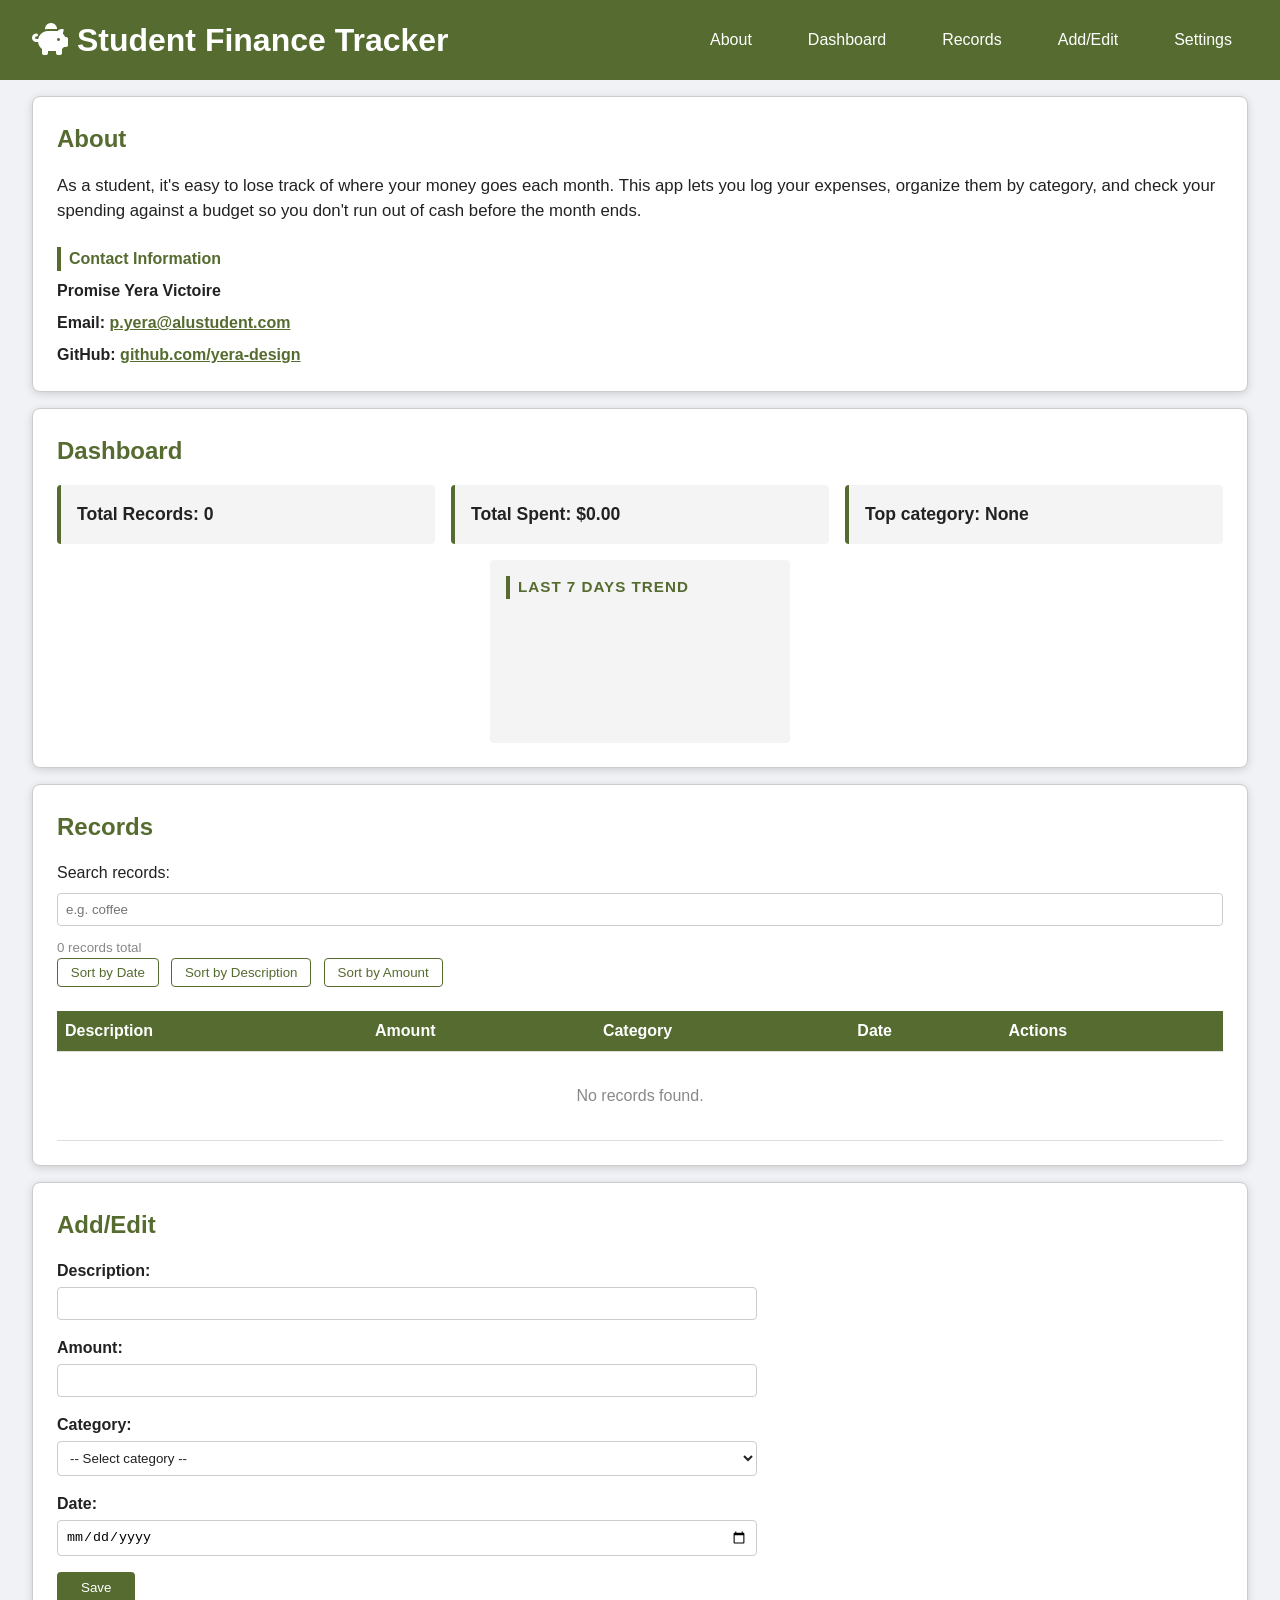
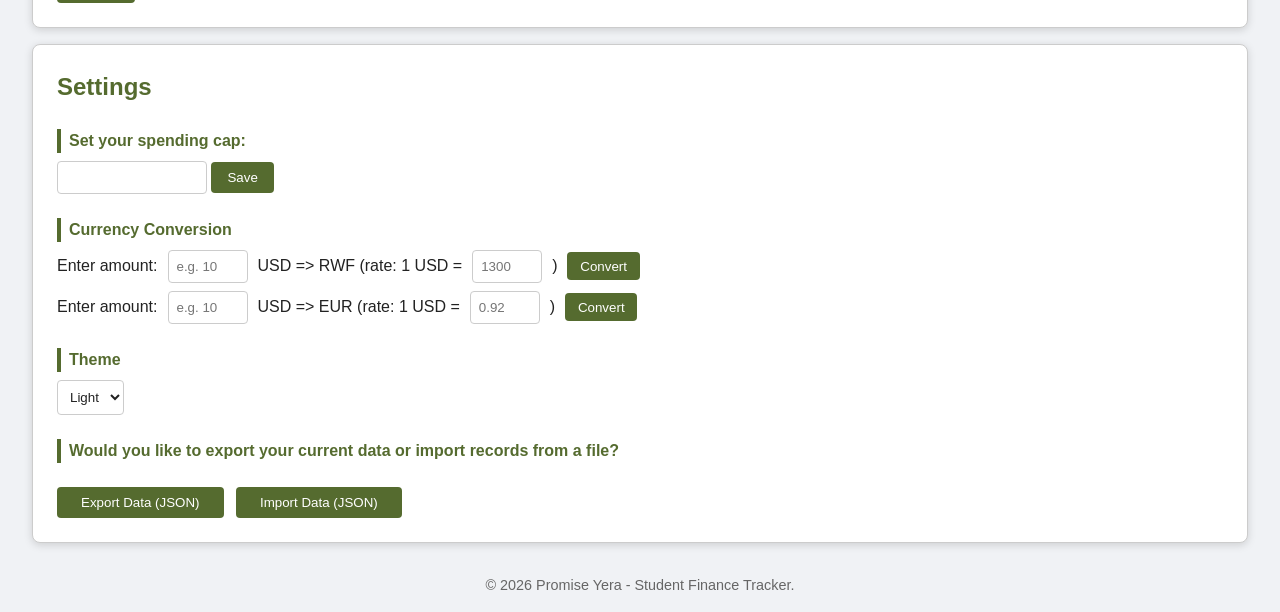
<file: index.html>
<!DOCTYPE html>
<html lang="en">
<head>
    <meta charset="UTF-8">
    <meta name="viewport" content="width=device-width, initial-scale=1.0">
    <title>Student Finance Tracker</title>
    <link rel = "stylesheet" href = "styles/style.css">
    <link rel="stylesheet" href="https://cdnjs.cloudflare.com/ajax/libs/font-awesome/6.5.0/css/all.min.css">
<body>
    <!-- skip link so people using keyboard/screen readers don't have to tab through all the nav links every time -->
    <a href="#main">Skip to main content</a>
    <header>
     <h1><i class="fas fa-piggy-bank"></i> Student Finance Tracker</h1>
  <!-- nav links, each one jumps to a section below using the matching id -->
    <nav>
      <ul>
        <li><a href="#about">About</a></li>
        <li><a href="#dashboard">Dashboard</a></li>
        <li><a href="#records">Records</a></li>
        <li><a href="#add-edit">Add/Edit</a></li>
        <li><a href="#settings">Settings</a></li>
     </ul>
   </nav>
 </header>
<main id = "main">
    <!-- about section tells the user what this app is for and how to contact me -->
    <section id="about">
       <h2>About</h2>
          <p style="font-size:1.05rem; margin-bottom:1rem;">
           As a student, it's easy to lose track of where your money goes each month.
           This app lets you log your expenses, organize them by category, and check 
           your spending against a budget so you don't run out of cash before the month ends.
           </p>

    <p class="section-heading">Contact Information</p>
     <ul style="list-style:none; margin-top:0.5rem;">
      <li style="margin-bottom:0.5rem;"><strong>Promise Yera Victoire </strong> </li>
      <li style="margin-bottom:0.5rem;">
        <strong>Email:</strong> <a href="mailto:p.yera@alustudent.com" style="color:darkolivegreen; font-weight:bold;">p.yera@alustudent.com</a>
    </li>
    <li>
        <strong>GitHub:</strong> <a href="https://github.com/yera-design" style="color:darkolivegreen; font-weight:bold;">github.com/yera-design</a>
  </li>
</ul>
</section>

    <section id="dashboard">
      <h2>Dashboard</h2>
      <div id="stat-cards">
        <p>Total Records: <span id="total-records">0</span></p>
        <p>Total Spent: <span id="total-expenses">0.00</span></p>
        <p>Top category: <span id="top-category">None</span></p>
        <p id="cap-message" role="status" aria-live="polite"></p>
     </div>
     <div id="trend-chart">
        <h3>Last 7 Days Trend</h3>
     <div id="trend-placeholder" style="display:flex; align-items:flex-end; justify-content:center; height:120px; gap:4px; padding:10px 0;">Coming soon</div>
  </div>
</section>

    <section id = "records">
        <h2>Records</h2>
        <label for="search-records">Search records:</label>
        <input type="text" id="search-records" placeholder="e.g. coffee">
        <small id="search-count" style="color:#888; display:block; margin-top:0.25rem;"></small>

        <!--These buttons allow users to sort the records table by different criteria-->
        <button type="button" id="sort-date">Sort by Date</button>
        <button type="button" id="sort-description">Sort by Description</button>
        <button type="button" id="sort-amount">Sort by Amount</button>
    <table id="records-table">
        <thead>
            <!-- scope="col" tells screen readers which header applies to each column -->
            <tr>
                <th scope="col">Description</th>
                <th scope="col">Amount</th>
                <th scope="col">Category</th>
                <th scope="col">Date</th>
                <th scope="col">Actions</th>
            </tr>
        </thead>
        <tbody>
    <!-- JS will add one <tr> per record here, each with Edit/Delete buttons in the Actions column -->
  </tbody>
</table>

    </section>

    <section id = "add-edit">
        <h2>Add/Edit</h2>
    <!--this form is used for both adding new records and edit existing ones-->    
    <form id="record-form">
        <label for="description">Description:</label>
        <input type="text" id="description" required>

        <label for="amount">Amount:</label>
        <input type="text" id="amount" required>

        <label for="category">Category:</label>
        <select id="category" required>
            <option value="">-- Select category --</option>
            <option value="Food">Food</option>
            <option value="Books">Books</option>
            <option value="Transport">Transport</option>
            <option value="Entertainment">Entertainment</option>
            <option value="Fees">Fees</option>
            <option value="Other">Other</option>
        </select>

        <label for="date">Date:</label>
        <input type="date" id="date" required>
        <p id="form-message" role="status" aria-live="polite"></p>
        <button type="submit">Save</button>
    </form>
    </section>
  <section id="settings">
  <h2>Settings</h2>

  <!-- spending cap -->
  <p class="section-heading">Set your spending cap:</p>
  <input type="text" id="spending-cap" style="width:150px;">
  <button type="button" id="save-settings">Save</button>

  <!-- currency conversion -->
  <p class="section-heading">Currency Conversion</p>

  <div style="margin-top:0.5rem; display:flex; align-items:center; gap:10px; flex-wrap:wrap;">
    <span>Enter amount:</span>
    <input type="text" id="convert-amount" placeholder="e.g. 10" style="width:80px;">
    <span>USD => RWF (rate: 1 USD =</span>
    <input type="text" id="currency-rate-1" placeholder="1300" style="width:70px;">
    <span>)</span>
    <button type="button" id="convert-rwf">Convert</button>
    <span id="rwf-result" style="font-weight:bold; color:darkolivegreen;"></span>
  </div>

  <div style="margin-top:0.5rem; display:flex; align-items:center; gap:10px; flex-wrap:wrap;">
    <span>Enter amount:</span>
    <input type="text" id="convert-amount-eur" placeholder="e.g. 10" style="width:80px;">
    <span>USD => EUR (rate: 1 USD =</span>
    <input type="text" id="currency-rate-2-eur" placeholder="0.92" style="width:70px;">
    <span>)</span>
    <button type="button" id="convert-eur">Convert</button>
    <span id="eur-result" style="font-weight:bold; color:darkolivegreen;"></span>
  </div>

  <!-- theme toggle -->
  <p class="section-heading">Theme</p>
  <select id="theme-toggle">
    <option value="light">Light</option>
    <option value="dark">Dark</option>
  </select>

  <!-- import/export -->
  <div style="margin-top:1.5rem;">
    <p class="section-heading">Would you like to export your current data or import records from a file?</p>
    <div style="margin-top:0.5rem;">
      <button type="button" id="export-json">Export Data (JSON)</button>
      <button type="button" id="import-json">Import Data (JSON)</button>
    </div>
  </div>
</section>
</main>
<footer>
    <p>&copy;  2026 Promise Yera - Student Finance Tracker.</p>   
</footer>
<script src="scripts/script.js"></script>
</body> 
</html>
</file>
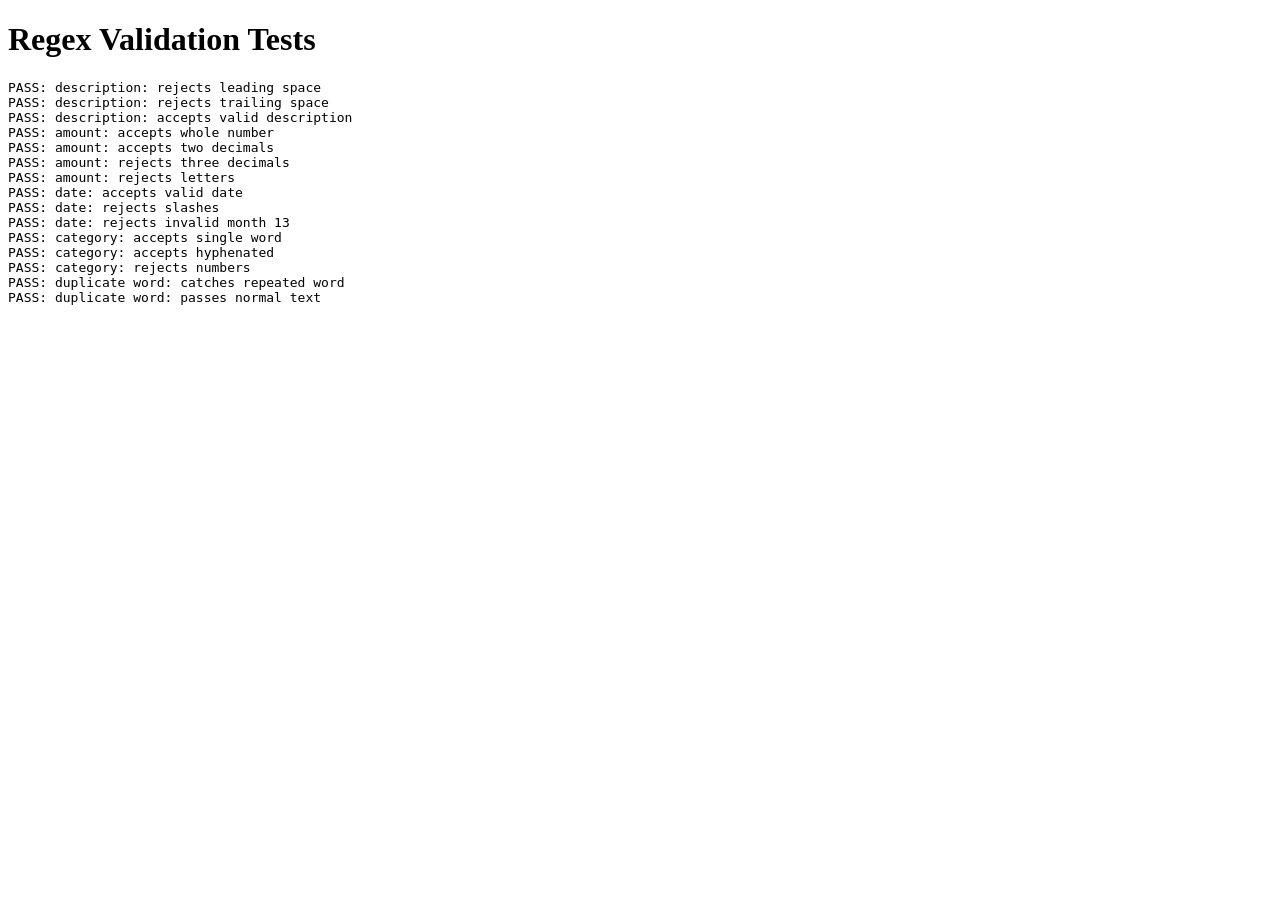
<file: tests.html>
<!DOCTYPE html>
<html lang="en">
<head>
  <meta charset="UTF-8">
  <title>Regex Tests</title>
</head>
<body>
  <h1>Regex Validation Tests</h1>
  <pre id="results"></pre>

  <script>
    const results = [];
    // this is a simple test function that logs the test name and whether it passed or failed
    function test(name, condition) {
      results.push((condition ? "PASS" : "FAIL") + ": " + name);
    }

    // this tests the regex patterns used for validating transaction records in the app
    const descriptionPattern = /^\S(?:.*\S)?$/;
    test("description: rejects leading space", !descriptionPattern.test(" lunch"));
    test("description: rejects trailing space", !descriptionPattern.test("lunch "));
    test("description: accepts valid description", descriptionPattern.test("Lunch at cafeteria"));

    // this tests the amount pattern which allows whole numbers and decimals with up to 2 places
    const amountPattern = /^(0|[1-9]\d*)(\.\d{1,2})?$/;
    test("amount: accepts whole number", amountPattern.test("12"));
    test("amount: accepts two decimals", amountPattern.test("12.50"));
    test("amount: rejects three decimals", !amountPattern.test("12.999"));
    test("amount: rejects letters", !amountPattern.test("abc"));

    // this tests the date pattern
    const datePattern = /^\d{4}-(0[1-9]|1[0-2])-(0[1-9]|[12]\d|3[01])$/;
    test("date: accepts valid date", datePattern.test("2025-09-29"));
    test("date: rejects slashes", !datePattern.test("2025/09/29"));
    test("date: rejects invalid month 13", !datePattern.test("2025-13-01"));

    // this tests the category pattern which allows letters, spaces, and hyphens but no numbers
    const categoryPattern = /^[A-Za-z]+(?:[ -][A-Za-z]+)*$/;
    test("category: accepts single word", categoryPattern.test("Food"));
    test("category: accepts hyphenated", categoryPattern.test("Non-Food"));
    test("category: rejects numbers", !categoryPattern.test("Food123"));

    // advanced: duplicate word pattern
    const duplicateWordPattern = /\b(\w+)\s+\1\b/;
    test("duplicate word: catches repeated word", duplicateWordPattern.test("the the meeting"));
    test("duplicate word: passes normal text", !duplicateWordPattern.test("the meeting"));

    document.getElementById("results").textContent = results.join("\n");
  </script>
</body>
</html>
</file>
<file: styles/style.css>
/*this is for removing browser spacing and make sizing more predictable*/
* {
  margin: 0;
  padding: 0;
  box-sizing: border-box;
}
html {
  scroll-behavior: smooth;
}
/* Setting the main font, text color, and comfortable line spacing for readability */
body {
  font-family: Arial, sans-serif;
  line-height: 1.5;
  color: #222;
  background: #f0f2f5;
}
/* this hides the skip link off-screen until it receives keyboard focus */
a[href="#main"] {
  position: absolute;
  left: -9999px;
  top: 0;
  background: #000;
  color: #fff;
  padding: 10px;
}
/* this makes the skip link visible when a keyboard user tabs to it */
a[href="#main"]:focus {
  left: 10px;
}
/*This is for styling the page header*/
header {
  background: darkolivegreen;
  color: #fff;
  padding: 1rem 2rem;
  display: flex;
  align-items: center;
  justify-content: space-between;
  position: sticky;
  top: 0;
  z-index: 100;
}
/*this removes bullet points and set the navigation background color*/
nav ul {
  list-style: none;
  background: transparent;
  display: flex;
  gap: 1.5rem;
}
/* this adds separation between nav items on small screens.*/
nav li {
  border-bottom: none;
}
/*this make nav links fill the available space for easier clicking. */
nav a {
  display: block;
  color: #fff;
  text-decoration: none;
  padding: 0.75rem 1rem;
}
/* this provides visual feedback when user hovers over a menu item */
nav a:hover {
  background:  #2c3e50;
}
/* this is for switching nav links to an horizontal layout on larger screens */
@media (max-width: 768px) {
  header {
    flex-direction: column;
    align-items: flex-start;
    gap: 0.3rem;
    padding: 0.75rem 1rem;
  }

  nav ul {
    display: flex;
    flex-wrap: nowrap;
    gap: 0;
  }

  nav a {
    padding: 0.3rem 0.4rem;
    font-size: 0.75rem;
  }

  header h1 {
    font-size: 1.1rem;
  }

  section {
    margin: 0.5rem 1rem;
    padding: 1rem;
  }

  form input,
  #category {
    width: 100%;
  }

  #stat-cards {
    flex-direction: column;
  }
}
/*this adds spacing around each content section and a light border to separate them visually */
section {
  padding: 1.5rem;
  margin: 1rem 2rem;
  border-radius: 8px;
  box-shadow: 0 2px 8px rgba(0,0,0,0.15);
  border: 1px solid #ccc;
  background: #fff;
}
/*this styles headings to make them stand out. */
section h2 {
  margin-bottom: 1rem;
  color: darkolivegreen;
}
/* this places form labels above their related inputs. */
form label {
  display: block;
  font-weight: bold;
  margin-top: 1rem;
  margin-bottom: 0.25rem;
}
/* this gives form fields a clean and consistent appearance. */
form input {
  width: 60%;
  padding: 0.5rem;
  border: 1px solid #ccc;
  border-radius: 4px;
}
/* this styles form buttons */
form button {
  display: block;
  margin-top: 1rem;
  padding: 0.5rem 1.5rem;
  background: darkolivegreen;
  color: #fff;
  border: none;
  border-radius: 4px;
  cursor: pointer;
}
/* this changes button color when hovered over */
form button:hover {
  background: #2c3e50;
}
/* this makes the records table span the available width */
table {
  width: 100%;
  border-collapse: collapse;
  margin-top: 1rem;
}
/* this adds spacing and borders to table cells for readability */
th, 
td {
  padding: 0.5rem;
  text-align: left;
  border-bottom: 1px solid #ddd;
}
/* this highlights the table header row */
thead {
  background: darkolivegreen;
  color: #fff;
}
/* this enables horizontal scrolling if the table becomes too wide */
section#records {
  overflow-x: auto;
}
/* this styles the search input used to filter records */
#search-records {
  width: 100%;
  padding: 0.5rem;
  margin: 0.5rem 0;
  border: 1px solid #ccc;
  border-radius: 4px;
}
/* applying shared styling for the sorting buttons */
#sort-date,
#sort-description,
#sort-amount {
  padding: 0.4rem 0.8rem;
  margin-right: 0.5rem;
  margin-bottom: 0.5rem;
  border: 1px solid darkolivegreen;
  background: #fff;
  color: darkolivegreen;
  border-radius: 4px;
  cursor: pointer;
}
/* this inverts colors when a sorting button is hovered */
#sort-date:hover,
#sort-description:hover,
#sort-amount:hover {
  background: darkolivegreen;
  color: #fff;
}
/* Arranging settings labels clearly above their inputs */
#settings label {
  display: block;
  font-weight: bold;
  margin-top: 1rem;
  margin-bottom: 0.25rem;
}
/* Styling settings input fields consistently */
#settings input {
  width: 100%;
  padding: 0.5rem;
  border: 1px solid #ccc;
  border-radius: 4px;
}
/* Styling the import and export action buttons */
#export-json,
#import-json {
  margin-top: 1rem;
  margin-right: 0.5rem;
  padding: 0.5rem 1.5rem;
  background: darkolivegreen;
  color: #fff;
  border: none;
  border-radius: 4px;
  cursor: pointer;
}
/* this changes button color on hover for better interaction feedback */
#export-json:hover,
#import-json:hover {
  background: #2c3e50;
}
/* makes the dashboard heading take full width so stat cards start below it */
#dashboard h2 {
  width: 100%;
}
/* Adding smooth hover and interaction transitions */
nav a,
form button,
#sort-date,
#sort-description,
#sort-amount,
#export-json,
#import-json {
  transition: background-color 0.2s ease, color 0.2s ease;
}
/* Making focused elements clearly visible for keyboard users */
a:focus,
button:focus,
input:focus {
  outline: 3px solid darkolivegreen;
  outline-offset: 2px;
}
/* Adjusting spacing and heading size for very small screens */
@media (max-width: 360px) {
  header h1 {
    font-size: 1.3rem;
  }

  section {
    padding: 1rem;
  }
}
/* dark mode styles applied when body has dark-mode class */
body.dark-mode {
  background: #0d0d0d;
  color: #e0e0e0;
}

body.dark-mode header {
  background: #111111;
  border-bottom: 1px solid #222;
}

body.dark-mode nav ul {
  background: transparent;
}

body.dark-mode section {
  background: #1a1a1a;
  border: 1px solid #222;
  box-shadow: 0 2px 8px rgba(0,0,0,0.4);
}

body.dark-mode #stat-cards p {
  background: #222;
  color: #e0e0e0;
}

body.dark-mode #trend-chart {
  background: transparent;
  border: none;
}

body.dark-mode #trend-chart h3 {
  color: #a8c060;
}

body.dark-mode table {
  color: #e0e0e0;
}

body.dark-mode td {
  border-bottom: 1px solid #2a2a2a;
}

body.dark-mode thead {
  background: #2a3a1a;
}

body.dark-mode form input,
body.dark-mode #settings input,
body.dark-mode #search-records,
body.dark-mode #category {
  background: #1a1a1a;
  color: #e0e0e0;
  border: 1px solid #333;
}

body.dark-mode section h2,
body.dark-mode section h3,
body.dark-mode form label {
  color: #a8c060;
}

body.dark-mode .section-heading {
  color: #a8c060;
  border-left-color: #a8c060;
}

body.dark-mode #about p {
  color: #e0e0e0;
}

body.dark-mode #theme-toggle {
  background: #1a1a1a;
  color: #e0e0e0;
  border: 1px solid #333;
}
/* styles convert buttons to match the app's button design */
#convert-rwf,
#convert-eur {
  padding: 0.4rem 0.8rem;
  background: darkolivegreen;
  color: #fff;
  border: none;
  border-radius: 4px;
  cursor: pointer;
}

#convert-rwf:hover,
#convert-eur:hover {
  background: #2c3e50;
}
/* styles the save settings button to match other buttons */
#save-settings {
  padding: 0.5rem 1rem;
  background: darkolivegreen;
  color: #fff;
  border: none;
  border-radius: 4px;
  cursor: pointer;
  transition: background-color 0.2s ease;
}

#save-settings:hover {
  background: #2c3e50;
}
/* makes stat cards sit side by side inside the dashboard */
#stat-cards {
  display: flex;
  flex-direction: row;
  flex-wrap: wrap;
  gap: 1rem;
}

#stat-cards p {
  background: #f4f4f4;
  padding: 1rem;
  border-left: 4px solid darkolivegreen;
  border-radius: 4px;
  flex: 1;
  min-width: 150px;
  font-weight: bold;
  font-size: 1.1rem;
}
/* dashboard uses block layout so stat cards and trend stack vertically */
#dashboard {
  display: block;
}

/* encloses the trend chart in a card */
#trend-chart {
  background: #f4f4f4;
  border-radius: 4px;
  padding: 1rem;
  display: flex;
  flex-direction: column;
  align-items: flex-start;
  margin-top: 1rem;
  width: fit-content;
  min-width: 300px;
  margin-left: auto;
  margin-right: auto;
}
/* styles the theme dropdown to match the app's input design */
#theme-toggle {
  padding: 0.5rem;
  border: 1px solid #ccc;
  border-radius: 4px;
  cursor: pointer;
  background: #fff;
  color: #222;
}

#theme-toggle:focus {
  outline: 3px solid darkolivegreen;
  outline-offset: 2px;
}
/* this centers footer text */
footer {
  text-align: center;
  padding: 1rem;
  color: #666;
  font-size: 0.9rem;
}
/* applies to all section headings across the app */
.section-heading {
  font-weight: bold;
  font-size: 1rem;
  border-left: 4px solid darkolivegreen;
  padding-left: 0.5rem;
  margin-top: 1.5rem;
  margin-bottom: 0.5rem;
  color: darkolivegreen;
}

body.dark-mode #about .section-heading {
  color: #a8c060;
  border-left: 4px solid #a8c060;
  padding-left: 0.5rem;
}

body.dark-mode #settings .section-heading {
  color: #a8c060;
  border-left-color: #a8c060;
}
/* this styles the trend chart heading */
#trend-chart h3 {
  font-size: 0.95rem;
  font-weight: bold;
  text-transform: uppercase;
  letter-spacing: 1px;
  color: darkolivegreen;
  text-align: left;
  border-left: 4px solid darkolivegreen;
  padding-left: 0.5rem;
  margin-bottom: 0.5rem;
  width: 100%;
}
/* styles the category dropdown to match form inputs */
#category {
  width: 60%;
  padding: 0.5rem;
  border: 1px solid #ccc;
  border-radius: 4px;
  background: #fff;
  color: #222;
  cursor: pointer;
}

#category:focus {
  outline: 3px solid darkolivegreen;
  outline-offset: 2px;
}

body.dark-mode #category {
  background: #2a2a2a;
  color: #f0f0f0;
  border: 1px solid #444;
}
/* styles edit and delete buttons in the records table */
.edit-btn {
  padding: 0.3rem 0.7rem;
  background: darkolivegreen;
  color: #fff;
  border: none;
  border-radius: 4px;
  cursor: pointer;
  margin-right: 0.3rem;
  transition: background-color 0.2s ease;
}

.edit-btn:hover {
  background: #2c3e50;
}

.delete-btn {
  padding: 0.3rem 0.7rem;
  background: #c0392b;
  color: #fff;
  border: none;
  border-radius: 4px;
  cursor: pointer;
  transition: background-color 0.2s ease;
}

.delete-btn:hover {
  background: #922b21;
}

body.dark-mode .edit-btn {
  background: #4a7a2a;
}

body.dark-mode .delete-btn {
  background: #922b21;
}
</file>
